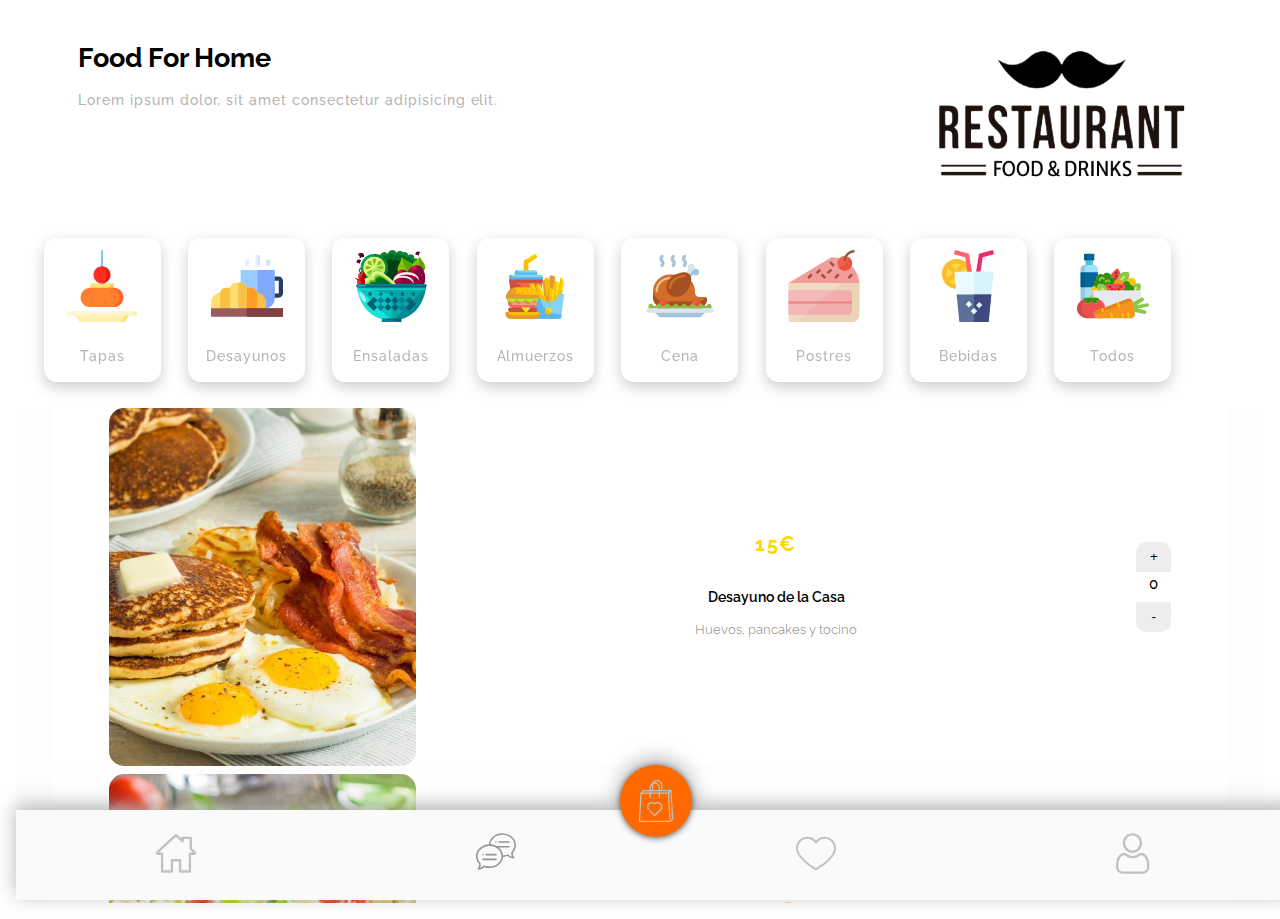
<file: componentes/index.html>
<!DOCTYPE html>
<html lang="en">
  <head>
    <meta charset="UTF-8" />
    <meta name="viewport" content="width=device-width, initial-scale=1.0" />
    <link
      rel="stylesheet"
      href="https://cdnjs.cloudflare.com/ajax/libs/font-awesome/4.7.0/css/font-awesome.min.css"
    />
    <link rel="stylesheet" href="/styles/style.css">
    <link rel="stylesheet" href="/styles/atomos.css">
    <link
      href=" https://fonts.googleapis.com/css2?family=Raleway:wght@400;500;700&amp;display=swap "
      rel="stylesheet "
    />

    <title>Menu</title>
  </head>
  <body>
    <div id="principalContainer">
      <header>
        <section id="headerSection">
          <div>
            <h1>Food For Home</h1>
            <p>Lorem ipsum dolor, sit amet consectetur adipisicing elit.</p>
          </div>
          <div>
            <img class="imgLogoHeader" src="/img/header/logo.png" />
          </div>
        </section>
      </header>

      <section id="sliderSection">
        <div id="Tapas" class="cardSlider" onclick="filtrar(this)">
          <img src="/img/slider/tapas.svg" alt=" " />
          <p>Tapas</p>
        </div>
        <div id="Desayunos" class="cardSlider" onclick="filtrar(this)">
          <img src="/img/slider/breakfast.svg" alt=" " />
          <p>Desayunos</p>
        </div>
        <div id="Ensaladas" class="cardSlider" onclick="filtrar(this)">
          <img src="/img/slider/salad3.svg" alt=" " />
          <p>Ensaladas</p>
        </div>
        <div id="Almuerzos" class="cardSlider" onclick="filtrar(this)">
          <img src="/img/slider/fastfood.svg" alt=" " />
          <p>Almuerzos</p>
        </div>
        <div id="Cena" class="cardSlider" onclick="filtrar(this)">
          <img src="/img/slider/dinner.svg" alt=" " />
          <p>Cena</p>
        </div>
        <div id="Postres" class="cardSlider" onclick="filtrar(this)">
          <img src="/img/slider/desert.svg" alt=" " />
          <p>Postres</p>
        </div>
        <div id="Bebidas" class="cardSlider" onclick="filtrar(this)">
          <img src="/img/slider/bebidas.svg" alt=" " />
          <p>Bebidas</p>
        </div>
        <div id="Todos" class="cardSlider" onclick="filtrar(this)">
          <img src="/img/slider/all.svg" alt=" " />
          <p>Todos</p>
        </div>
      </section>

      <section class="elementosMenu1 ">
        <div class="elemento">
          <img src="/img/platos/desayuno01.jpg" alt=" " />
          <div class="texto">
            <p>15€</p>
            <h5>Desayuno de la Casa</h5>
            <h6>Huevos, pancakes y tocino</h6>
          </div>
          <div class="contador" data-numero="1">
            <button onclick="resta(this)" class="resta">-</button>
            <p class="quantity">0</p>
            <button onclick="suma(this)" class="suma">+</button>
          </div>
        </div>
        <div class="elemento">
          <img src="/img/platos/ensalada01.jpg" alt=" " />
          <div class="texto">
            <p>12€</p>
            <h5>Ensalada César</h5>
            <h6>Con salsa ranch</h6>
          </div>
          <div class="contador" data-numero="2">
            <button onclick="resta(this)" class="resta">-</button>
            <p class="quantity">0</p>
            <button onclick="suma(this)" class="suma">+</button>
          </div>
        </div>
        <div class="elemento">
          <img src="/img/platos/macarrones.jpg" alt=" " />
          <div class="texto">
            <p>8€</p>
            <h5>Macarrones con queso</h5>
            <h6>Queso parmesano</h6>
          </div>
          <div class="contador" data-numero="3">
            <button onclick="resta(this)" class="resta">-</button>
            <p class="quantity">0</p>
            <button onclick="suma(this)" class="suma">+</button>
          </div>
        </div>
        <div class="elemento">
          <img src="/img/platos/Hamburguesa.jpg" alt=" " />
          <div class="texto">
            <p>9€</p>
            <h5>Hamburguesa Clásica</h5>
            <h6>Con queso cheddar</h6>
          </div>
          <div class="contador" data-numero="4">
            <button onclick="resta(this)" class="resta">-</button>
            <p class="quantity">0</p>
            <button onclick="suma(this)" class="suma">+</button>
          </div>
        </div>
        <div class="elemento">
          <img src="/img/platos/pollo.jpg" alt=" " />
          <div class="texto">
            <p>8€</p>
            <h5>Pollo Asado</h5>
            <h6>Con papas fritas</h6>
          </div>
          <div class="contador" data-numero="5">
            <button onclick="resta(this)" class="resta">-</button>
            <p class="quantity">0</p>
            <button onclick="suma(this)" class="suma">+</button>
          </div>
        </div>
        <div class="elemento">
          <img src="/img/platos/pizza.jpg" alt=" " />
          <div class="texto">
            <p>5€</p>
            <h5>Pizza Margarita</h5>
            <h6>Tomate, mozzarella y albahaca</h6>
          </div>
          <div class="contador" data-numero="6">
            <button onclick="resta(this)" class="resta">-</button>
            <p class="quantity">0</p>
            <button onclick="suma(this)" class="suma">+</button>
          </div>
        </div>
        <div class="elemento">
          <img src="/img/platos/pescado.jpg" alt=" " />
          <div class="texto">
            <p>20€</p>
            <h5>Pescado a la plancha</h5>
            <h6>Pescado de temporada y verduras</h6>
          </div>
          <div class="contador" data-numero="7">
            <button onclick="resta(this)" class="resta">-</button>
            <p class="quantity">0</p>
            <button onclick="suma(this)" class="suma">+</button>
          </div>
        </div>
        <div class="elemento">
          <img src="/img/platos/pieLimon.jpg" alt=" " />
          <div class="texto">
            <p>5€</p>
            <h5>Pie de Limón</h5>
            <h6>De la casa</h6>
          </div>
          <div class="contador" data-numero="8">
            <button onclick="resta(this)" class="resta">-</button>
            <p class="quantity">0</p>
            <button onclick="suma(this)" class="suma">+</button>
          </div>
        </div>
        <div class="elemento">
          <img src="/img/platos/cheesecake.jpg" alt=" " />
          <div class="texto">
            <p>5€</p>
            <h5>Cheesecake</h5>
            <h6>Con frutos rojos</h6>
          </div>
          <div class="contador" data-numero="9">
            <button onclick="resta(this)" class="resta">-</button>
            <p class="quantity">0</p>
            <button onclick="suma(this)" class="suma">+</button>
          </div>
        </div>
        <div class="elemento">
          <img src="/img/platos/vinoTinto.jpg" alt=" " />
          <div class="texto">
            <p>3.5€</p>
            <h5>Vino Tinto</h5>
            <h6>De la casa</h6>
          </div>
          <div class="contador" data-numero="10">
            <button onclick="resta(this)" class="resta">-</button>
            <p class="quantity">0</p>
            <button onclick="suma(this)" class="suma">+</button>
          </div>
        </div>
        <div class="elemento">
          <img src="/img/platos/vinoBlanco.jpg" alt=" " />
          <div class="texto">
            <p>3.5€</p>
            <h5>Vino Blanco</h5>
            <h6>De la casa</h6>
          </div>
          <div class="contador" data-numero="11">
            <button onclick="resta(this)" class="resta">-</button>
            <p class="quantity">0</p>
            <button onclick="suma(this)" class="suma">+</button>
          </div>
        </div>
        <div class="elemento">
          <img src="/img/platos/cerveza.jpg" alt=" " />
          <div class="texto">
            <p>2.5€</p>
            <h5>Cerveza</h5>
            <h6>De la casa</h6>
          </div>
          <div class="contador" data-numero="12">
            <button onclick="resta(this)" class="resta">-</button>
            <p class="quantity">0</p>
            <button onclick="suma(this)" class="suma">+</button>
          </div>
        </div>
      </section>

      <footer>
        <section id="footerSection">
          <button class="iconos">
            <img src="/img/footer/home.svg" class="iconotamaño" />
          </button>
          <button class="iconos">
            <img src="/img/footer/bolsalike.svg" class="iconotamaño" />
          </button>
          <button onclick="cart()" class="botonCarrito">
            <img src="/img/footer/bolsa.svg" class="imgboton" />
          </button>
          <button class="iconos">
            <img src="/img/footer/corazon.svg" class="iconotamaño" />
          </button>
          <button class="iconos">
            <img src="/img/footer/usuario.svg" class="iconotamaño" />
          </button>
        </section>
      </footer>

      <!-- <script src=""></script> -->
    </div>
  </body>
</html>
</file>
<file: styles/style.css>
* {
    margin: 0;
    padding: 0;
    list-style: none;
    text-decoration: none;
    border: none;
    outline: none;
    box-sizing: border-box;
  }

  .return img {
    height: 70%;
    width: auto;
    padding: 10%;
}

.delete img {
    height: 100%;
    width: auto;
}

.return {
    height: 7vw;
    width: 7vw;
    border: none;
    background-color: #e6e4e5;
    border-radius: 1vh;
}

.delete {
    height: 6vw;
    width: 6vw;
    border: none;
    background-color: transparent;
}

h3 {
    font-size: 20px;
}

main {
    overflow: hidden;
}

.elementosMenu2 {
    background: #FAFAFA;
    width: 100%;
    height: 67vh;
    overflow-x: auto;
}

.principal {
    padding: 1rem;
}

.desglosePrecio {
    padding-top: 2vh;
    display: flex;
    flex-direction: column;
    position: fixed;
    width: 100%;
    height: 25vh;
    background: #FE6B01;
    border-radius: 30px 30px 0px 0px;
}

.precio {
    display: flex;
    flex-direction: row;
    align-items: flex-end;
  
}

.columnaTexto {
    width: 60vw;
}

.columnaPrecio {
    width: 17vw;
}

.columnaPrecio p {
    color: white;
    font-size: 12px;
    line-height: 1.5;
}

.columnaTexto p {
    color: white;
    font-size: 12px;
    line-height: 1.5;
}

.botonEnvio {
    display: flex;
    justify-content: center;
}

.boton2 {
    width: 290px;
    height: 48px;
    left: 23px;
    top: 651px;
    background: #FAFAFA;
    border-radius: 10px;
    border: none;
    
}


.botonEliminar {
    width: 25px;
    height: 25px;
    background-color: rgba(254, 107, 1, 0.5);
    border: none;
    text-align: center;
    color: white;
    border-radius: 25px;
    position: absolute;
    top:-7%;
    left: 1%;
    font-size: 17px;
    font-weight: 600;
    filter: drop-shadow(0px 0px 5px white);
}
</file>
<file: styles/atomos.css>
* {
  margin: 0;
  padding: 0;
  list-style: none;
  text-decoration: none;
  border: none;
  outline: none;
  box-sizing: border-box;
}

#principalContainer {
  font-family: "Raleway";
  display: block;
  padding: 1rem;
  overflow: hidden;
}

.fila1 {
    background-color: white;
}

#headerSection {
  padding-top: 2%;
  padding-bottom: 2%;
  padding-left: 5%;
  padding-right: 5%;
  font-family: "Raleway";
  display: flex;
  flex-direction: row;
  flex-wrap: nowrap;
  justify-content: space-between;
}

.imgLogoHeader {
  width: 22vw;
  height: 12vw;
}

h1 {
  font-size: 3vh;
  line-height: 33px;
  padding-bottom: 2vh;
}

#sliderSection {
  display: inline-block;
  overflow-x: auto;
  overflow-y: none;
  white-space: nowrap;
  scrollbar-width: none;
  width: 100%;
  height: 20vh;
  padding-left: 1rem;
  cursor: grab;
}

.slider::-webkit-scrollbar {
  display: none;
}

.cardSlider {
  display: inline-flex;
  flex-direction: column;
  background: #ffff;
  width: 13vh;
  height: 16vh;
  margin: 1.6vh 1.3vh;
  border-radius: 13px;
  filter: drop-shadow(0px 5px 7px rgba(0, 0, 0, 0.2));
}

.cardSlider img {
  margin: auto;
  max-width: 8vh;
  padding-bottom: 1.5vh;
}

p {
  font-weight: 500;
  font-size: 1.5vh;
  letter-spacing: 0.07em;
  color: #b4b4b4;
}

.cardSlider p {
  display: flex;
  justify-content: center;
  margin-bottom: 2vh;
}

.elementosMenu1 {
  background-color: #fdfdfd;
  width: 100%;
  height: 55vh;
  overflow-x: auto;
  padding-left: 3%;
  padding-right: 3%;
}

.elemento {
  width: 100%;
  display: flex;
  background: #ffffff;
  justify-content: space-around;
  align-items: center;
  margin-bottom: 0.5rem;
  padding-right: 3%;
  padding-left: 3%;
  position: relative;
}

.elemento img {
  width: 24vw;
  height: 28vw;
  object-fit: cover;
  border-radius: 15px;
}

.texto {
  display: flex;
  flex-direction: column;
  flex-wrap: nowrap;
  width: 50vw;
  align-items: center;
}

.contador {
  display: flex;
  justify-content: center;
  flex-direction: column-reverse;
}

.contador button {
  width: 35px;
  height: 30px;
}

.suma {
  border-radius: 10px 10px 0px 0px;
  border: none;
  background: #ededef;
}

.resta {
  border-radius: 0px 0px 10px 10px;
  border: none;
  background: #ededef;
}

.quantity {
  width: 35px;
  height: 30px;
  text-align: center;
  font-size: 1px;
  font-size: 15px;
  border: none;
  color: black;
  line-height: 25px;
}

input[type="number"]::-webkit-inner-spin-button,
input[type="number"]::-webkit-outer-spin-button {
  -webkit-appearance: none;
  margin: 0;
}

.texto p {
  font-family: "Raleway";
  font-style: normal;
  font-weight: bold;
  font-size: 20px;
  line-height: 15px;
  color: gold;
  padding-bottom: 3%;
}

.texto h5 {
  font-family: "Raleway";
  font-style: normal;
  font-weight: 600;
  font-size: 14px;
  line-height: 14px;
  color: #000000;
  text-align: center;
  padding-top: 3%;
  padding-bottom: 3%;
}

.texto h6 {
  font-family: "Raleway";
  font-style: normal;
  font-weight: normal;
  font-size: 13px;
  line-height: 13px;
  color: rgba(0, 0, 0, 0.43);
  text-align: center;
}

.fila5 {
    background: rgb(12, 1, 1);
    width: 100%;
    height: 10vh;
}

.fila6 {
    background: rgb(250, 18, 18);
    width: 100%;
    height: 5vh;
}

.navbar {
    padding: 0rem 0rem;
}

.navbar-brand {
    font-family: "Raleway";
    font-style: normal;
    font-weight: 600;
    font-size: 14px;
    line-height: 16px;
    letter-spacing: -0.02em;
    color: #161616;
    text-decoration: none;
}

#footerSection {
  height: 10vh;
  width: 100%;
  background: #fafafa;
  position: fixed;
  bottom: 0px;
  display: flex;
  justify-content: space-around;
  align-items: center;
  filter: drop-shadow(0px -5px 10px #b4b4b4);
}

.botonCarrito {
  background: #ff6900;
  width: 8vh;
  height: 8vh;
  border-radius: 50px;
  top: -50%;
  position: absolute;
  display: flex;
  justify-content: center;
  align-items: center;
  filter: drop-shadow(0px 1px 3px hsl(0, 0%, 35%));
  border-width: 0px;
  border-style: outset;
  border-image: initial;
  cursor: pointer;
}

.imgboton {
  width: 57%;
}

.iconos {
  border-width: 0px;
  border-style: outset;
  border-image: initial;
  background-color: transparent;
  cursor: alias;
}

.iconotamaño {
  height: 5vh;
  width: 4.5vh;
  position: relative;
}
</file>
